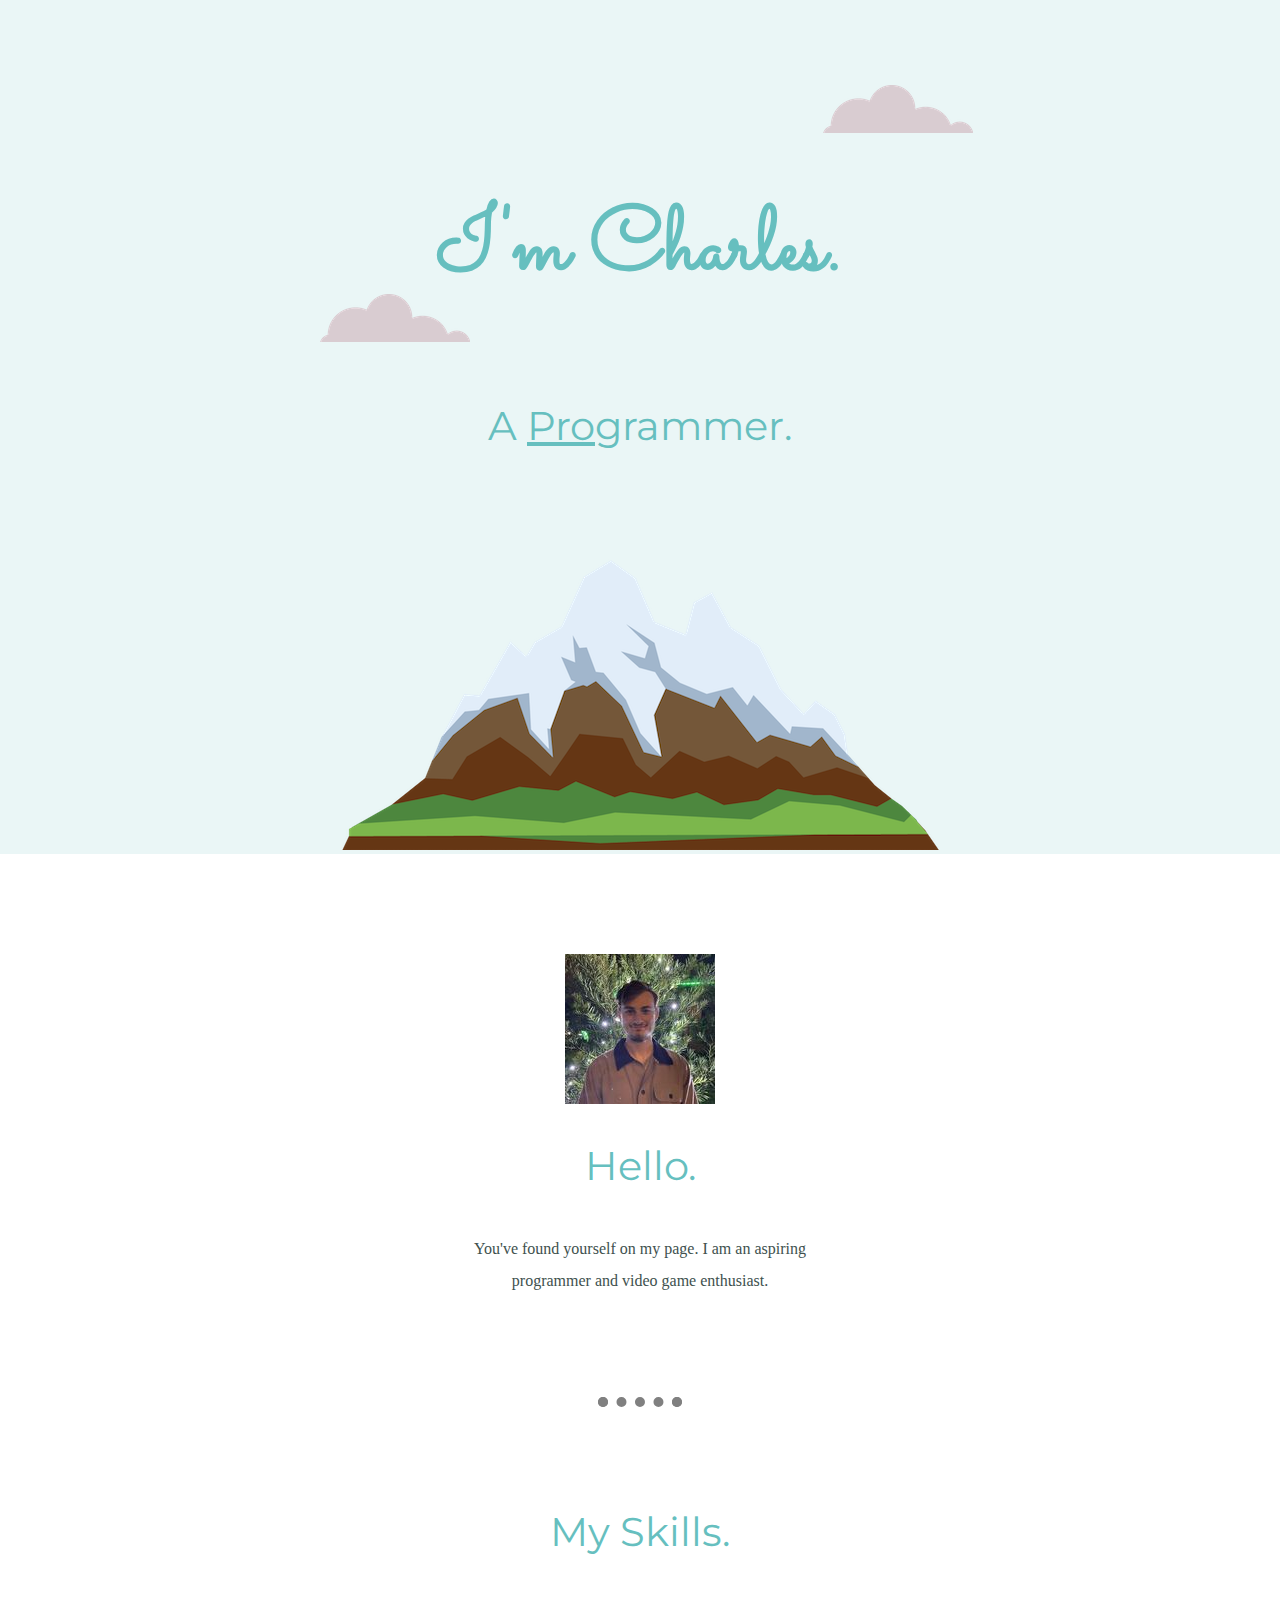
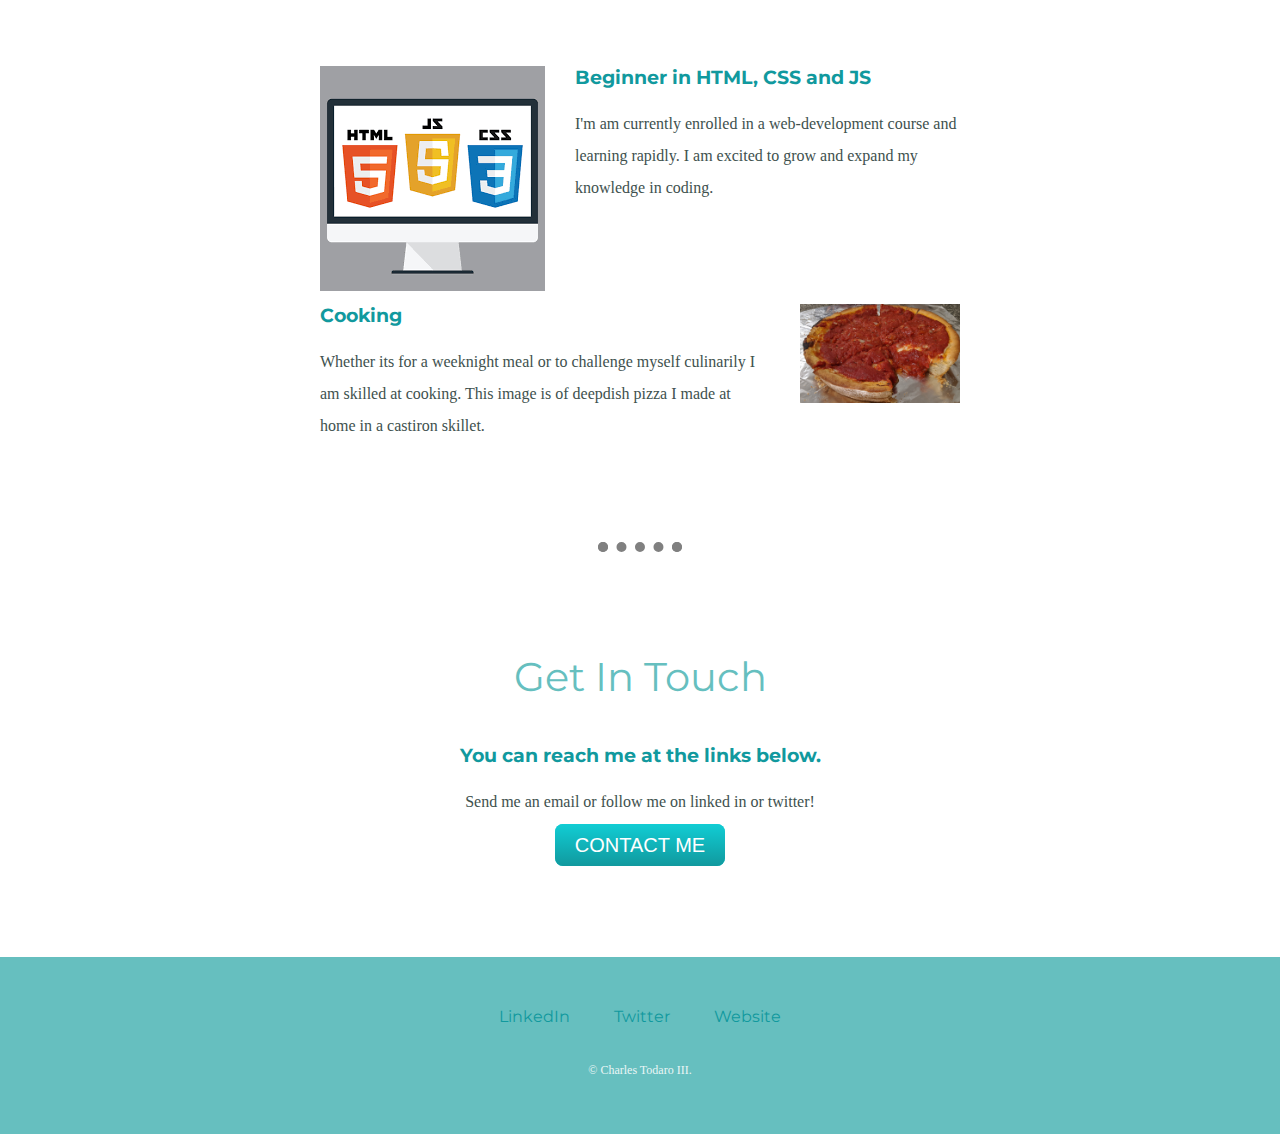
<file: index.html>
<!DOCTYPE html>
<html lang="en">
    <head>
        <meta charset="UTF-8">
        <title>Charles Todaro</title>
        <link rel="stylesheet" href="css/styles.css">
        <link rel="icon" href="favicon.ico">
        <link rel="preconnect" href="https://fonts.googleapis.com">
        <link rel="preconnect" href="https://fonts.gstatic.com" crossorigin>
        <link href="https://fonts.googleapis.com/css2?family=Merriweather:ital@1&family=Montserrat&family=Sacramento&display=swap" rel="stylesheet">
    </head>


    <body>
        <div class="topcontainer">
            <img class="top-cloud" src="images/cloud.png" alt="cloud-img">
            <h1>I'm Charles.</h1>
            <h2 class="H-2">A <span class="Pro">Pro</span>grammer.</h2>
            <img class="bottom-cloud" src="images/cloud.png" alt="cloud-img">
            <img src="images/mountain.png" alt="mountain-img">
        </div>
        <div class="middle-container">
            <div class="profile">
              <img src="images/Charles Profile.jpg" alt="Profile Photo">
              <h2>Hello.</h2>
              <p class="bio">You've found yourself on my page. I am an aspiring programmer and video game enthusiast.</p>
            </div>
            <hr>
            <div class="skills">
              <h2>My Skills.</h2>
              <div class="skill-row">
                <img class="code-img" src="images/hmtl-css-js.png" alt="Coding Photo">
                <h3>Beginner in HTML, CSS and JS</h3>
                <p>I'm am currently enrolled in a web-development course and learning rapidly. I am excited to grow and expand my knowledge in coding.</p>
              </div>
              <div class="skill-row">
                <img class="pizza-img" src="images/pizza.jpg" alt="";>
                <h3>Cooking</h3>
                <p>Whether its for a weeknight meal or to challenge myself culinarily I am skilled at cooking. This image is of deepdish pizza I made at home in a castiron skillet. </p>
              </div>
            </div>
            <hr>
            <div class="contact-me">
              <h2>Get In Touch</h2>
              <h3>You can reach me at the links below.</h3>
              <p>Send me an email or follow me on linked in or twitter!</p>
              <a class="btn" href="mailto:name@email.com">CONTACT ME</a>
            </div>
          </div>
          
          
          <div class="bottom-container">
            <a class="footer-link" href="https://www.linkedin.com/">LinkedIn</a>
            <a class="footer-link" href="https://twitter.com/">Twitter</a>
            <a class="footer-link" href="https://www.appbrewery.co/">Website</a>
            <p class="copyright">© Charles Todaro III.</p>
          </div>
    
    </body>


</html>
</file>
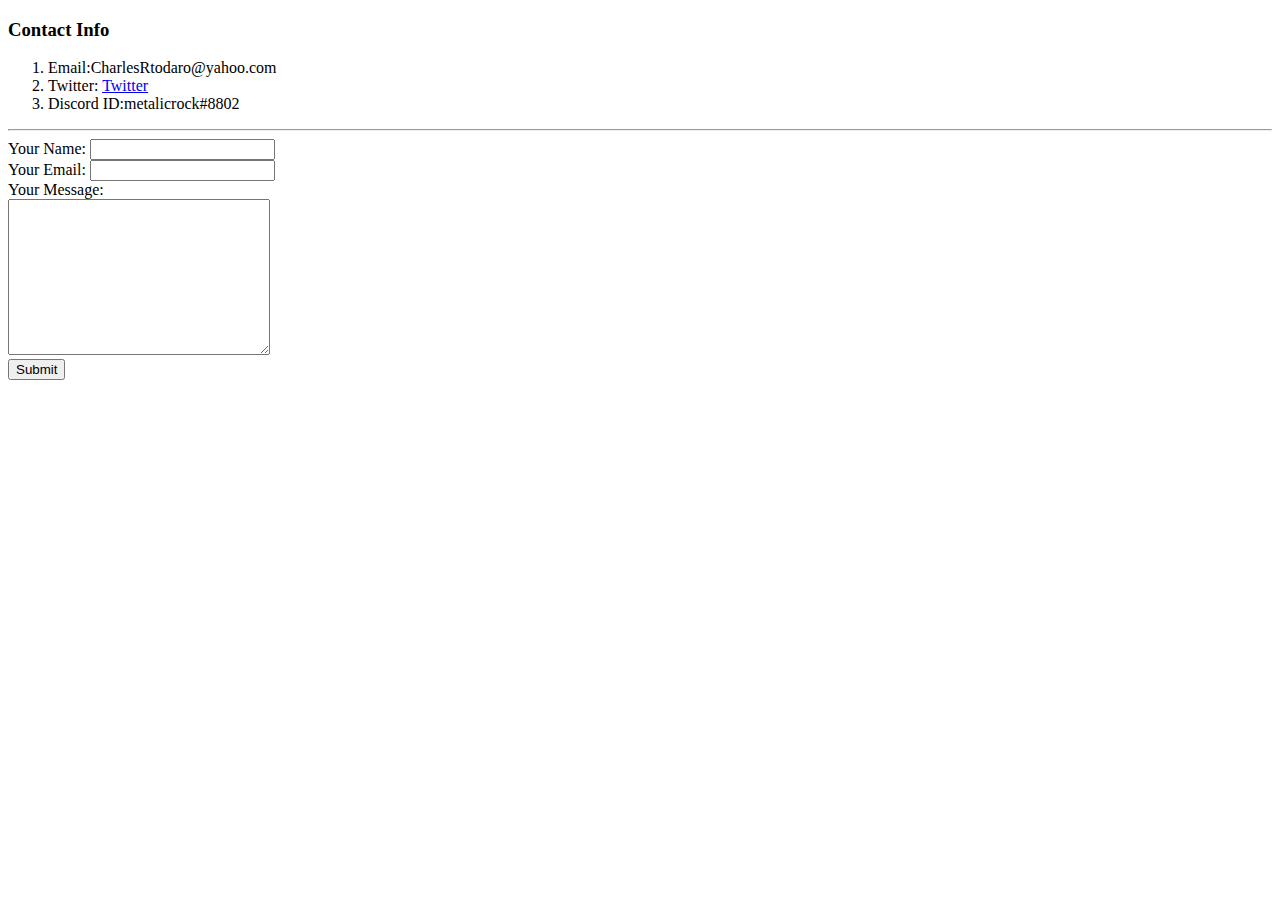
<file: contact.html>
<!DOCTYPE html>
<html lang="en">
    <head>
        <meta charset="UTF-8"> 
        <title>Contact Info</title>
    </head>
    <body>
        <h3>Contact Info</h3>
        <ol>
            <li>Email:CharlesRtodaro@yahoo.com</li>
            <li>Twitter: <a href="https://twitter.com/Beepbeep_let_us">Twitter</a> </li>          
            <li>Discord ID:metalicrock#8802</li>

        </ol>
        <hr>
        <form action="mailto:charlesRtodaro@yahoo.com" method="post" enctype="text/plain">
            <label for="">Your Name:</label>
            <input type="text" name="yourName">
            <br>
            <label for="">Your Email:</label>
            <input type="email" name="yourEmail">
            <br>
            <label for="">Your Message:</label>
            <br>
            <textarea name="yourMessage" id="" cols="30" rows="10"></textarea>
            <br>
            <input type="submit">

        </form>
    </body>
</html>
</file>
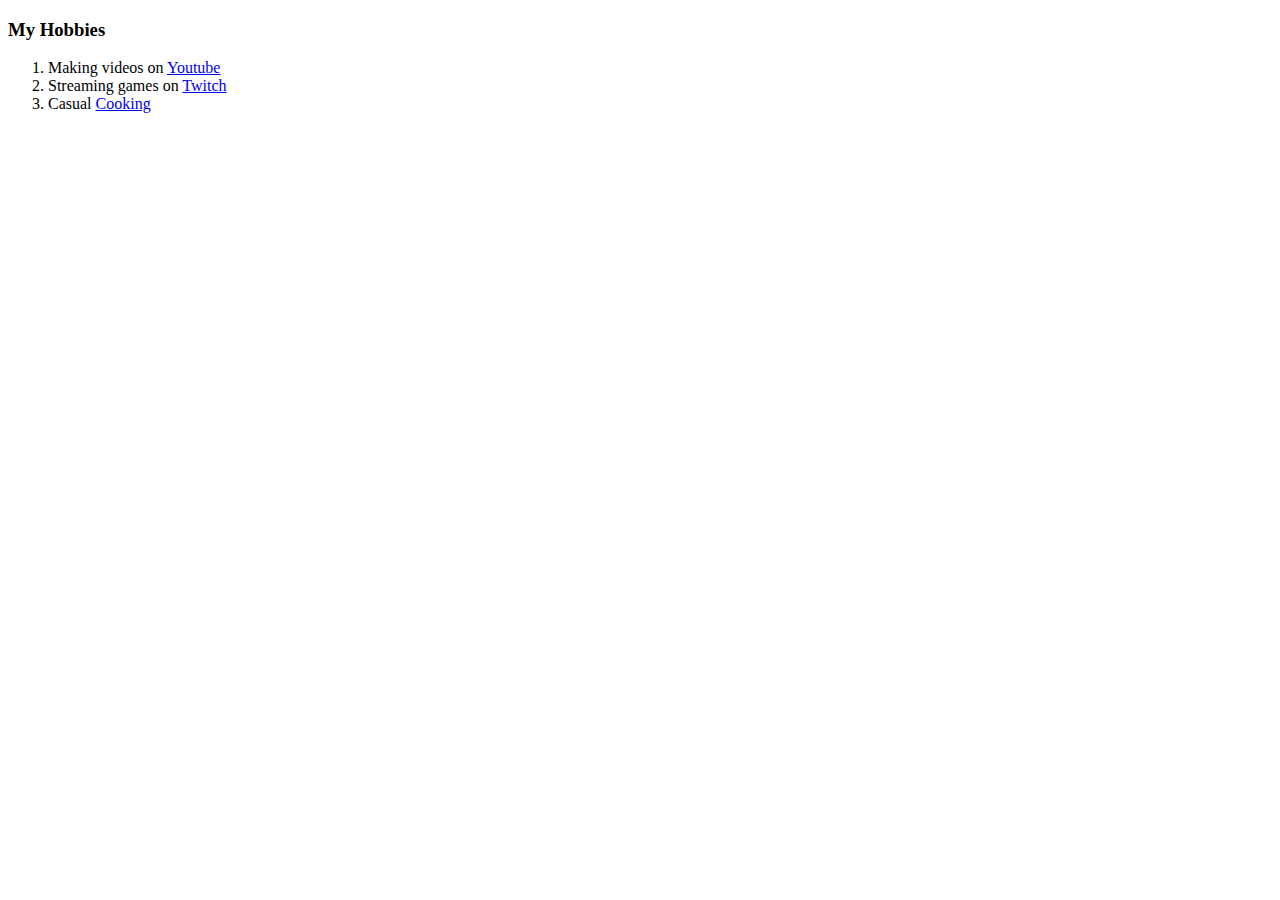
<file: hobbies.html>
<!DOCTYPE html>
<html lang="en">
    <head>
        <meta charset="UTF-8">
        <title>My Hobbies</title>
    </head>
    <body>
        <h3>My Hobbies</h3>
        <ol>
            <li>Making videos on <a href="https://www.youtube.com/channel/UCL7fM6VTELsUG3bpCiFnBRg">Youtube </a></li>
            <li>Streaming games on <a href="https://www.twitch.tv/metalicrock">Twitch</a></li>
            <li>Casual <a href=https://www.instagram.com/p/CBRtT0rH5Li2olf-JbVR9O58-Ez8LgErumDfNA0/?hl=en">Cooking</a></li> 

        </ol>
    </body>
</html>
</file>
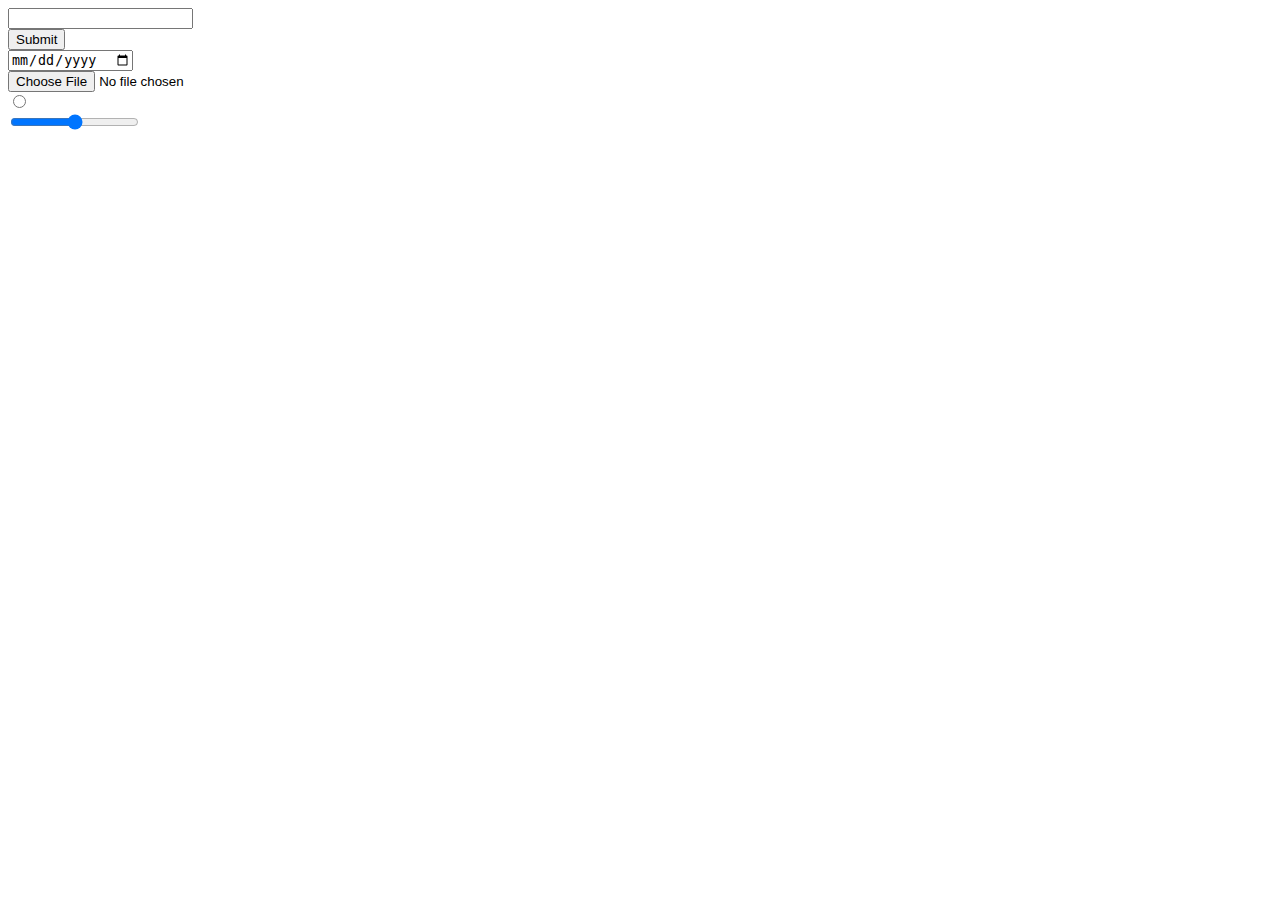
<file: inputs.html>
<!DOCTYPE html>
<html lang="en">
    <head>
        <meta charset="UTF-8">
        <title>Inputs Ref</title>
    </head>
    <body>
        <form action="">
            <input type="text"> <br>
            <input type="submit"><br>
            <input type="date"><br>
            <input type="file"><br>
            <input type="radio"><br>
            <input type="range"><br>


        </form>
</html>
</file>
<file: css/styles.css>
.topcontainer{
    background-color: #eaf6f6;
    position: relative;
    padding-top: 100px;
    font-family: 'Merriweather', serif;
    
}
body{
    margin: 0px;
    text-align: center;
    color: #40514E;
}
h1{
    color: #66bfbf;    
    font-size: 562.5%;
    line-height: 2;
    margin: 50px, auto, 0, auto;
    font-family: 'Sacramento', cursive;
}
h2{
    color: #66bfbf;
    font-family: 'Montserrat', sans-serif;
    font-weight: normal;
    font-size: 2.5rem;
    padding-bottom: 10px;
}

h3{
    color: #11999e;
    font-family: 'Montserrat', sans-serif;
}

p{
    line-height: 2;
}

.middle-container{
  margin: 100px 0;
}
.Pro{
    text-decoration: underline;
}

.bottom-cloud{
    position: absolute;
    right: 24%;
    top: 10%;
}

.top-cloud{
    position: absolute;
    left: 25%;
    bottom: 60%;
}

a{
    color: #11999e;
    font-family: 'montserrat', sans-serif;
    margin: 10px 20px;
    text-decoration: none;
}

a:hover{
    color: #EAF6F6;
}


.skill-row{
    width: 50%;
    margin: 100px auto;
    text-align: left;
  
}
.code-img{
    float: left;
    margin-right: 30px;
}

.pizza-img{
    float: right;
    margin-left: 30px;
    width: 25%;
    height: 25%;
}
.copyright{
    color: #eaf6f6;
    font-size: 0.75rem;
    padding: 20px 0px;
}
.bottom-container{
    background-color: #66bfbf;
    padding: 50px 0 20px;
    margin-top: 100px;
}

.bio{
    color: #40514E;
    width: 30%;
    margin: auto;
}

hr{
   border-style: dotted;
   color: gray;
   border-width: 10px;
   border-top: hidden;
    width: 5%;
    margin: 100px auto;
}


.btn{
    background: #11cdd4;
  background-image: -webkit-linear-gradient(top, #11cdd4, #11999e);
  background-image: -moz-linear-gradient(top, #11cdd4, #11999e);
  background-image: -ms-linear-gradient(top, #11cdd4, #11999e);
  background-image: -o-linear-gradient(top, #11cdd4, #11999e);
  background-image: linear-gradient(to bottom, #11cdd4, #11999e);
  -webkit-border-radius: 8;
  -moz-border-radius: 8;
  border-radius: 8px;
  font-family: Arial;
  color: #ffffff;
  font-size: 20px;
  padding: 10px 20px 10px 20px;
  text-decoration: none;

}

.btn:hover{
    background: #30e3cb;
  background-image: -webkit-linear-gradient(top, #30e3cb, #2bc4ad);
  background-image: -moz-linear-gradient(top, #30e3cb, #2bc4ad);
  background-image: -ms-linear-gradient(top, #30e3cb, #2bc4ad);
  background-image: -o-linear-gradient(top, #30e3cb, #2bc4ad);
  background-image: linear-gradient(to bottom, #30e3cb, #2bc4ad);
  text-decoration: none;

}
</file>
